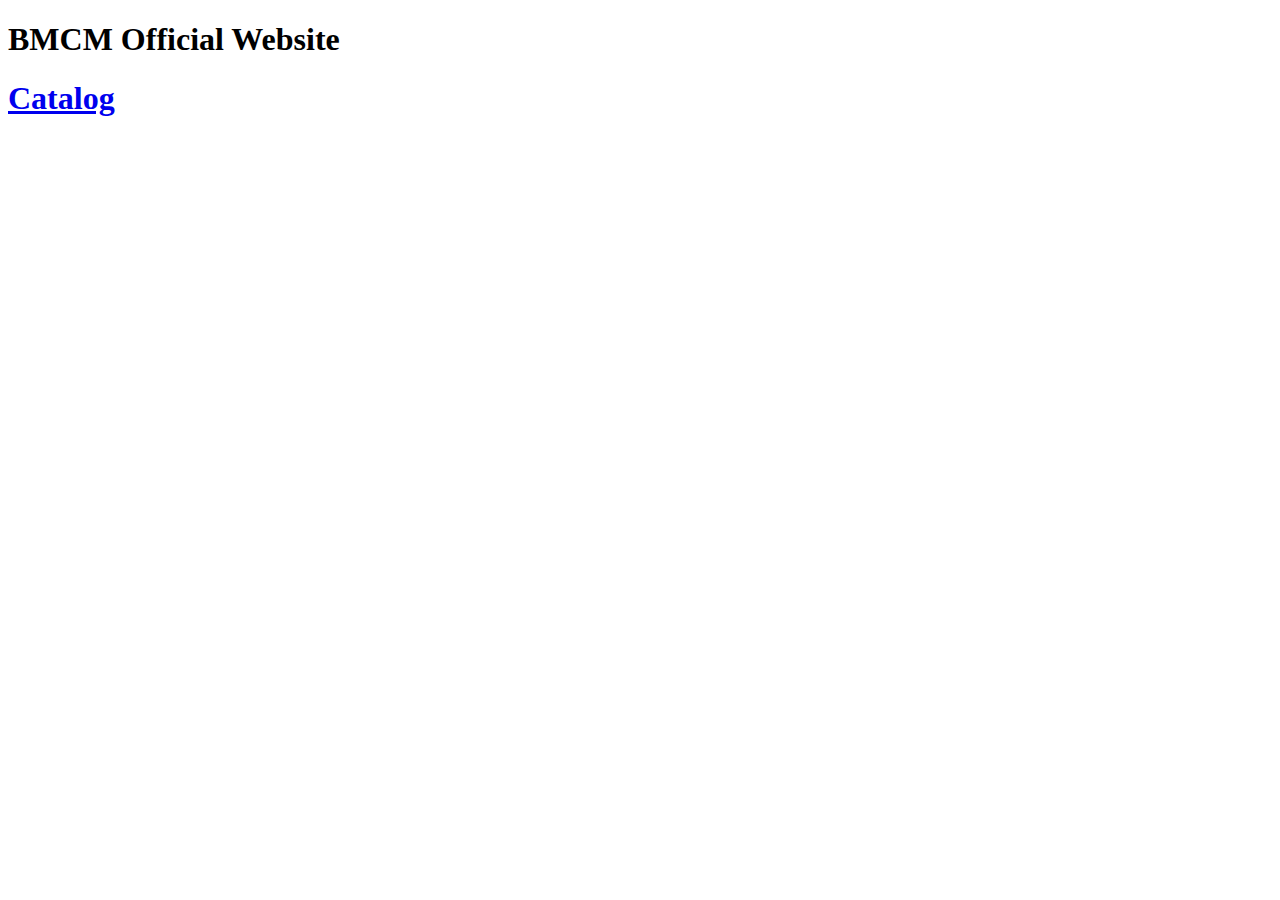
<file: index.html>
<!DOCTYPE html>
<meta charset="utf-8">
<html>
	<head>
	<link rel="preconnect" href="https://fonts.googleapis.com">
	<link rel="preconnect" href="https://fonts.gstatic.com" crossorigin>
	<link href="https://fonts.googleapis.com/css2?family=EB+Garamond:ital,wght@0,400..800;1,400..800&family=Playfair+Display:ital,wght@0,400..900;1,400..900&display=swap" rel="stylesheet">
	</head>
	<body>
	<h1>BMCM Official Website</h1>
	<h1><a href="catalog">Catalog</a>
	</body>
</html>
</file>
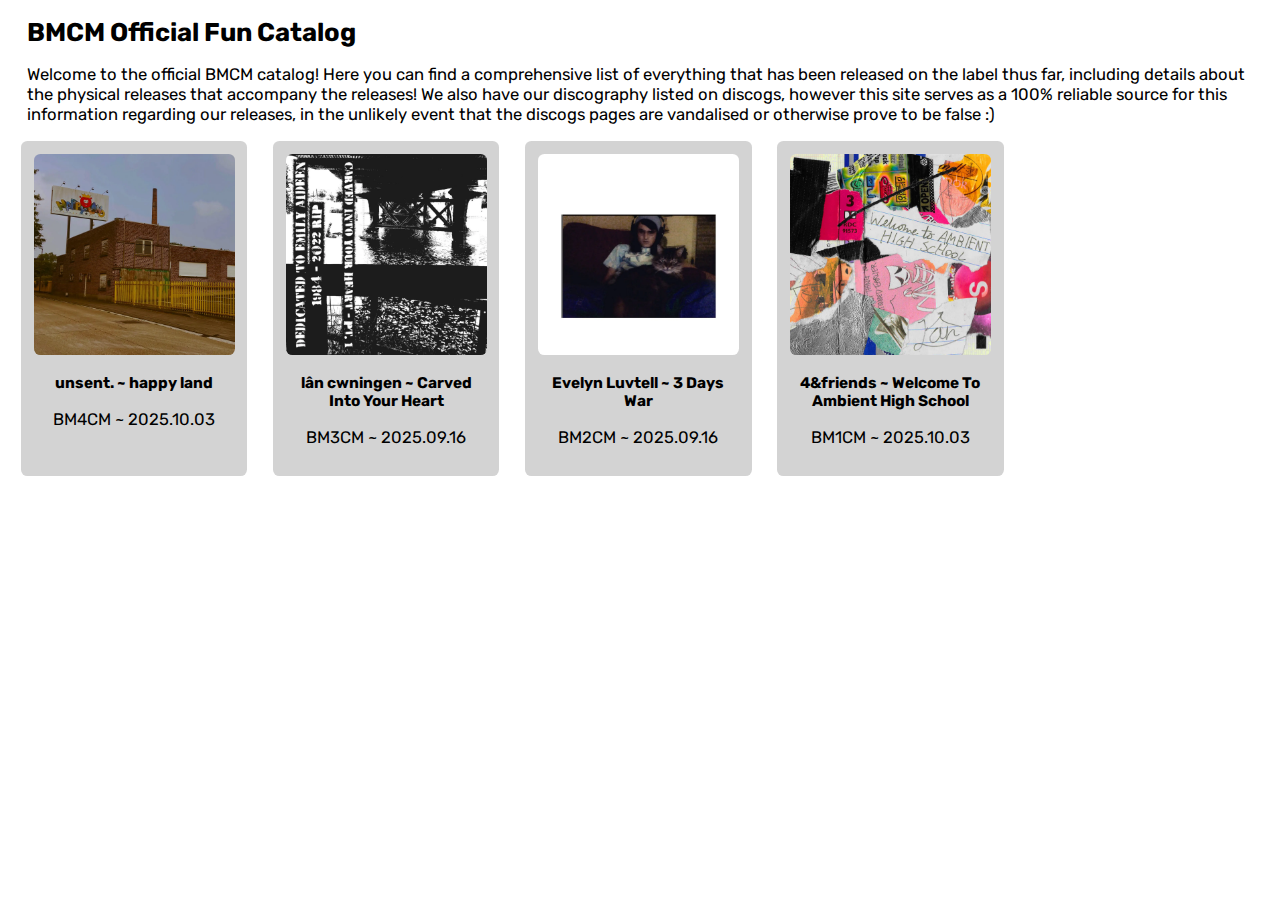
<file: catalog/index.html>
<!DOCTYPE html>
<meta charset="utf-8">
<html>
	<link rel="preconnect" href="https://fonts.googleapis.com">
	<link rel="preconnect" href="https://fonts.gstatic.com" crossorigin>
	<link href="https://fonts.googleapis.com/css2?family=Rubik:ital,wght@0,300..900;1,300..900&display=swap" rel="stylesheet">
	<link rel="stylesheet" href="/styles.css">
	<body>
		<div id="headerbox">
		<h1>BMCM Official Fun Catalog</h1>
		<p>
			Welcome to the official BMCM catalog! Here you can find a comprehensive list of everything that has been released on the label thus far, including details about the physical releases that accompany the releases! We also have our discography listed on discogs, however this site serves as a 100% reliable source for this information regarding our releases, in the unlikely event that the discogs pages are vandalised or otherwise prove to be false :) 
		</p>
		</div>
		<div>
			<div class="catbox">
				<div class="catitem">
					<a href="bm4cm">
						<img class="catthumb" src="bm4cm/cover.webp">
						<div class="dark"></div>
					</a>
					<h3 class="center">unsent. ~ happy land</h3>
					<p class="center">BM4CM ~ 2025.10.03</p>
				</div>
				<div class="catitem">
					<a href="bm3cm">
						<img class="catthumb" src="bm3cm/cover.webp">
						<div class="dark"></div>
					</a>
					<h3 class="center">lân cwningen ~ Carved Into Your Heart</h3>
					<p class="center">BM3CM ~ 2025.09.16</p>
				</div>
				<div class="catitem">
					<a href="bm2cm">
						<img class="catthumb" src="bm2cm/cover.webp">
						<div class="dark"></div>
					</a>
					<h3 class="center">Evelyn Luvtell ~ 3 Days War</h3>
					<p class="center">BM2CM ~ 2025.09.16</p>
				</div>
				<div class="catitem">
					<a href="bm1cm">
						<img class="catthumb" src="bm1cm/cover.webp">
						<div class="dark"></div>
					</a>
					<h3 class="center">4&friends ~ Welcome To Ambient High School</h3>
					<p class="center">BM1CM ~ 2025.10.03</p>
				</div>
			</div>
		</div>
	</body>
</html>
</file>
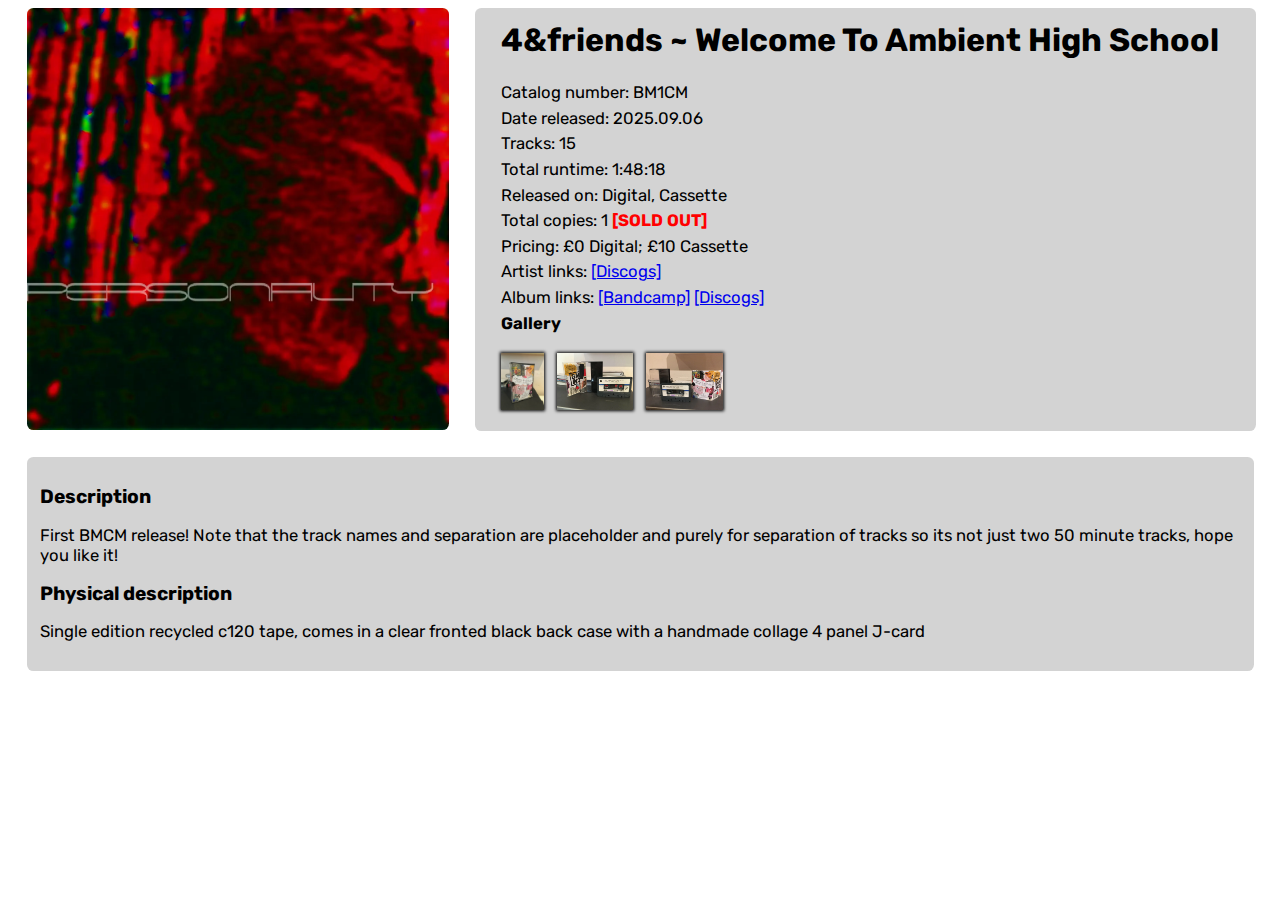
<file: catalog/bm10cm/index.html>
<!DOCTYPE html>
<meta charset="utf-8">
<html>
	<link rel="preconnect" href="https://fonts.googleapis.com">
	<link rel="preconnect" href="https://fonts.gstatic.com" crossorigin>
	<link href="https://fonts.googleapis.com/css2?family=Rubik:ital,wght@0,300..900;1,300..900&display=swap" rel="stylesheet">
	<link rel="stylesheet" href="/styles.css">
	<div id="mainbox">
		<div style="display:flex;">
		<img src="cover.webp" id="mainimg"><div id="imgbox">
		<h1 style="font-size:2.5vw;margin-top:1vw;">4&friends ~  Welcome To Ambient High School</h1>
		<p>Catalog number: BM1CM<br>
		Date released: 2025.09.06<br>
		Tracks: 15<br>
		Total runtime: 1:48:18<br>
		Released on: Digital, Cassette<br>
		Total copies: 1 <b style="color:#ff0000">[SOLD OUT]</b><br>
		Pricing: £0 Digital; £10 Cassette<br>
		Artist links: <a href="https://www.discogs.com/artist/16618232-4friends">[Discogs]</a><br>
		Album links: <a href="https://bmcm.bandcamp.com/album/welcome-to-ambient-high-school">[Bandcamp]</a> <a href="https://www.discogs.com/master/3963797-4friends-Welcome-To-Ambient-High-School">[Discogs]</a><br>
		<b>Gallery</b>
		<div id="imgallery">
			<a href="gallery0.webp"><img src="gallery0.webp"></a>
			<a href="gallery1.webp"><img src="gallery1.webp"></a>
			<a href="gallery2.webp"><img src="gallery2.webp"></a>
		</div>
		</p>
		</div></div>
		<div id="bottombox">
			<h2>Description</h2>
			<p>
			First BMCM release! Note that the track names and separation are placeholder and purely for separation of tracks so its not just two 50 minute tracks, hope you like it!	
			</p>
			<h2>Physical description</h2>
			<p>
			Single edition recycled c120 tape, comes in a clear fronted black back case with a handmade collage 4 panel J-card
			</p>
		</div>
	</div>
</html>
</file>
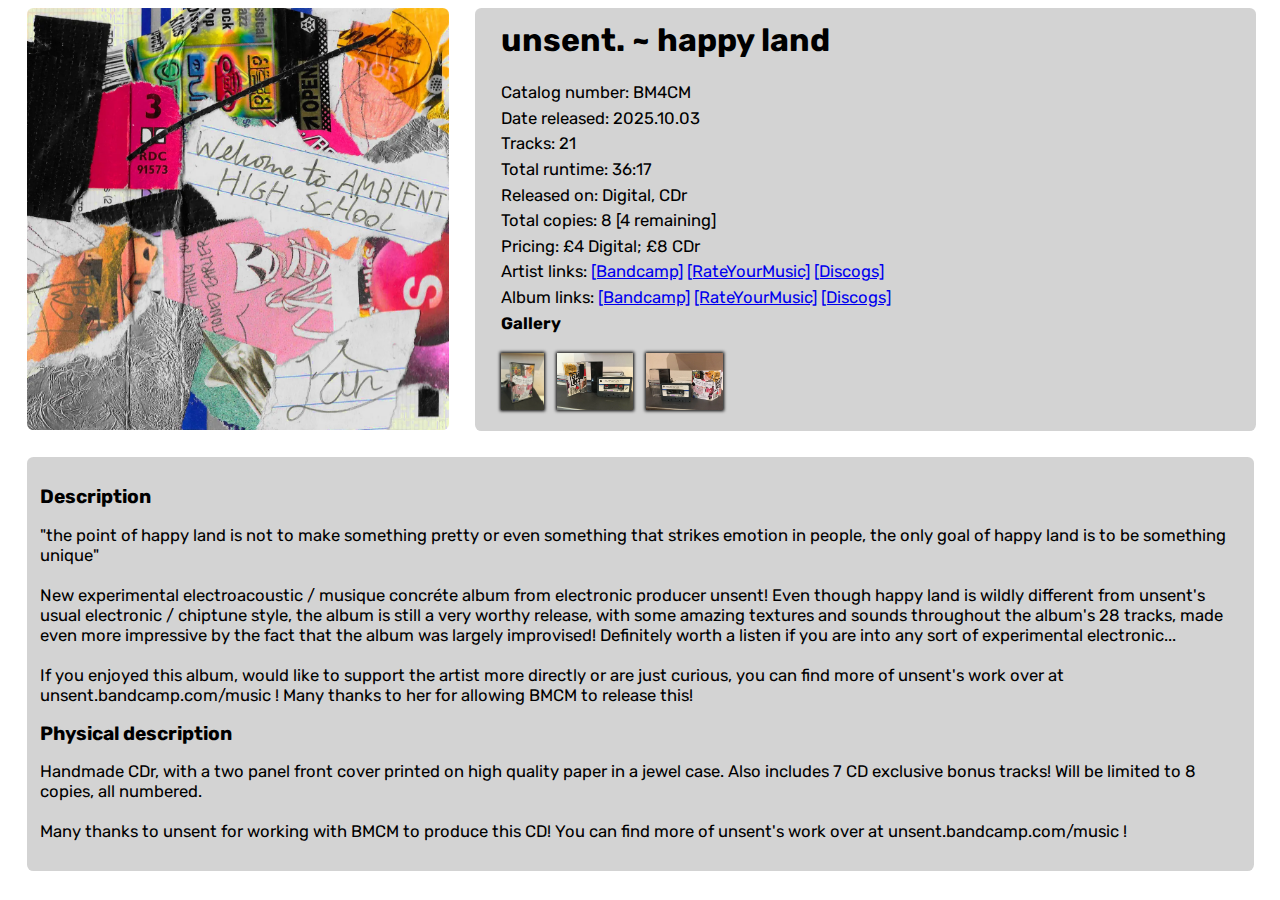
<file: catalog/bm1cm/index.html>
<!DOCTYPE html>
<meta charset="utf-8">
<html>
	<link rel="preconnect" href="https://fonts.googleapis.com">
	<link rel="preconnect" href="https://fonts.gstatic.com" crossorigin>
	<link href="https://fonts.googleapis.com/css2?family=Rubik:ital,wght@0,300..900;1,300..900&display=swap" rel="stylesheet">
	<link rel="stylesheet" href="/styles.css">
	<div id="mainbox">
		<div style="display:flex;">
		<img src="cover.webp" id="mainimg"><div id="imgbox">
		<h1 style="font-size:2.5vw;margin-top:1vw;">unsent. ~ happy land</h1>
		<p>Catalog number: BM4CM<br>
		Date released: 2025.10.03<br>
		Tracks: 21<br>
		Total runtime: 36:17<br>
		Released on: Digital, CDr<br>
		Total copies: 8 [4 remaining]<br>
		Pricing: £4 Digital; £8 CDr<br>
		Artist links: <a href="https://unsent.bandcamp.com/music">[Bandcamp]</a> <a href="https://rateyourmusic.com/artist/unsent">[RateYourMusic]</a> <a href="https://www.discogs.com/artist/16739446-Unsent">[Discogs]</a><br>
		Album links: <a href="https://bmcm.bandcamp.com/album/happy-land">[Bandcamp]</a> <a href="https://rateyourmusic.com/release/album/unsent/happy-land/">[RateYourMusic]</a> <a href="https://www.discogs.com/master/3992350-Unsent-Happy-Land">[Discogs]</a><br>
		<b>Gallery</b>
		<div id="imgallery">
			<a href="gallery0.webp"><img src="gallery0.webp"></a>
			<a href="gallery1.webp"><img src="gallery1.webp"></a>
			<a href="gallery2.webp"><img src="gallery2.webp"></a>
		</div>
		</p>
		</div></div>
		<div id="bottombox">
			<h2>Description</h2>
			<p>
			"the point of happy land is not to make something pretty or even something that strikes emotion in people, the only goal of happy land is to be something unique"
			<br><br>
			New experimental electroacoustic / musique concréte album from electronic producer unsent! Even though happy land is wildly different from unsent's usual electronic / chiptune style, the album is still a very worthy release, with some amazing textures and sounds throughout the album's 28 tracks, made even more impressive by the fact that the album was largely improvised! Definitely worth a listen if you are into any sort of experimental electronic...
			<br><br>
			If you enjoyed this album, would like to support the artist more directly or are just curious, you can find more of unsent's work over at unsent.bandcamp.com/music ! Many thanks to her for allowing BMCM to release this!
			</p>
			<h2>Physical description</h2>
			<p>
			Handmade CDr, with a two panel front cover printed on high quality paper in a jewel case. Also includes 7 CD exclusive bonus tracks! Will be limited to 8 copies, all numbered.
			<br><br>
			Many thanks to unsent for working with BMCM to produce this CD! You can find more of unsent's work over at unsent.bandcamp.com/music !
			</p>
		</div>
	</div>
</html>
</file>
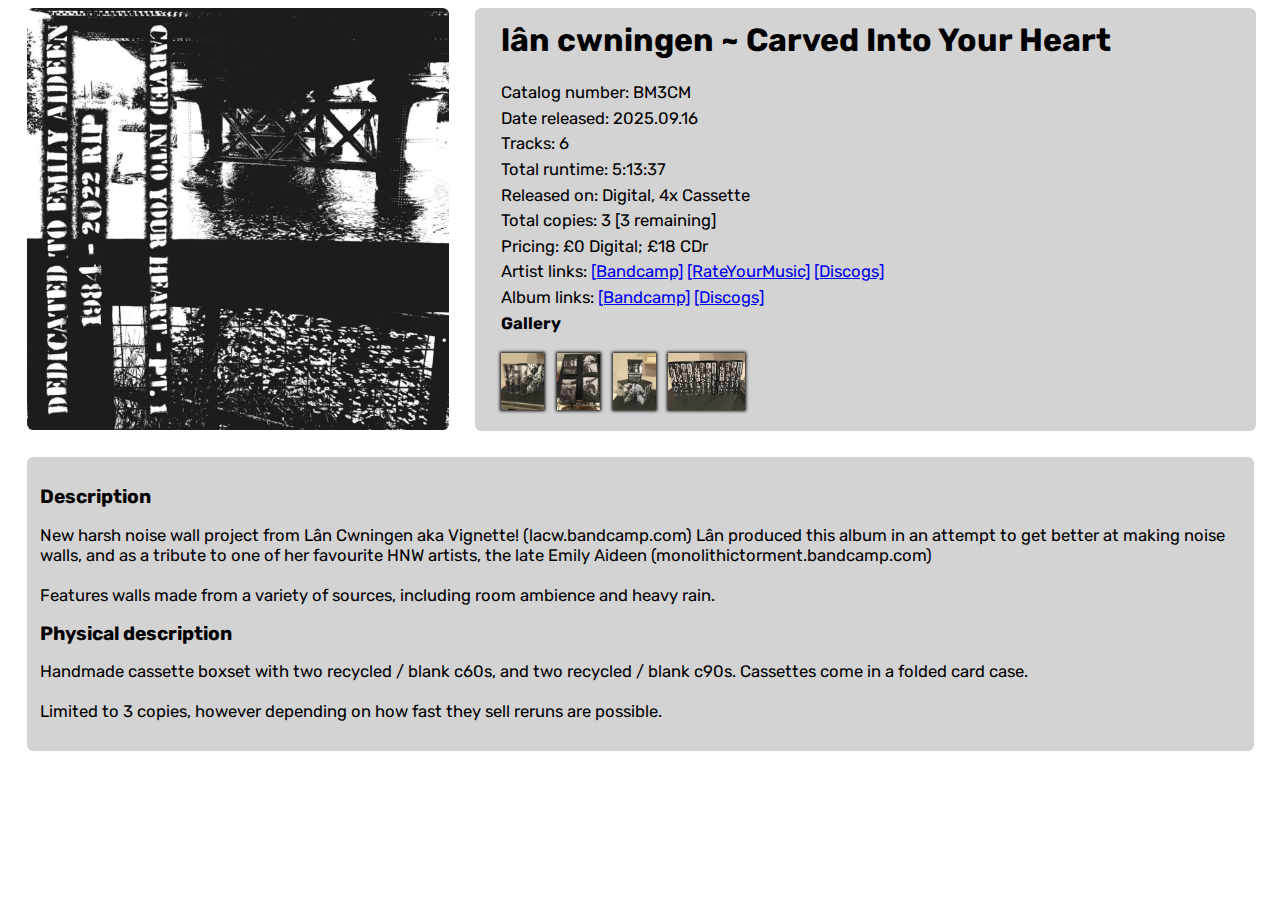
<file: catalog/bm3cm/index.html>
<!DOCTYPE html>
<meta charset="utf-8">
<html>
	<link rel="preconnect" href="https://fonts.googleapis.com">
	<link rel="preconnect" href="https://fonts.gstatic.com" crossorigin>
	<link href="https://fonts.googleapis.com/css2?family=Rubik:ital,wght@0,300..900;1,300..900&display=swap" rel="stylesheet">
	<link rel="stylesheet" href="/styles.css">
	<div id="mainbox">
		<div style="display:flex;">
		<img src="cover.webp" id="mainimg"><div id="imgbox">
		<h1 style="font-size:2.5vw;margin-top:1vw;">lân cwningen ~ Carved Into Your Heart</h1>
		<p>Catalog number: BM3CM<br>
		Date released: 2025.09.16<br>
		Tracks: 6<br>
		Total runtime: 5:13:37<br>
		Released on: Digital, 4x Cassette<br>
		Total copies: 3 [3 remaining]<br>
		Pricing: £0 Digital; £18 CDr<br>
		Artist links: <a href="https://lacw.bandcamp.com/music">[Bandcamp]</a> <a href="https://rateyourmusic.com/artist/vignette">[RateYourMusic]</a> <a href="https://www.discogs.com/artist/16642514-L%C3%A2n-Cwningen">[Discogs]</a><br>
		Album links: <a href="https://bmcm.bandcamp.com/album/carved-into-your-heart">[Bandcamp]</a> <a href="https://www.discogs.com/master/3974981-L%C3%A2n-Cwningen-Carved-Into-Your-Heart">[Discogs]</a><br>
		<b>Gallery</b>
		<div id="imgallery">
			<a href="gallery0.webp"><img src="gallery0.webp"></a>
			<a href="gallery1.webp"><img src="gallery1.webp"></a>
			<a href="gallery2.webp"><img src="gallery2.webp"></a>
			<a href="gallery2.webp"><img src="gallery3.webp"></a>
		</div>
		</p>
		</div></div>
		<div id="bottombox">
			<h2>Description</h2>
			<p>
			New harsh noise wall project from Lân Cwningen aka Vignette! (lacw.bandcamp.com) Lân produced this album in an attempt to get better at making noise walls, and as a tribute to one of her favourite HNW artists, the late Emily Aideen (monolithictorment.bandcamp.com)
			<br><br>
			Features walls made from a variety of sources, including room ambience and heavy rain.
			</p>
			<h2>Physical description</h2>
			<p>
			Handmade cassette boxset with two recycled / blank c60s, and two recycled / blank c90s. Cassettes come in a folded card case.
			<br><br>
			Limited to 3 copies, however depending on how fast they sell reruns are possible.
			</p>
		</div>
	</div>
</html>
</file>
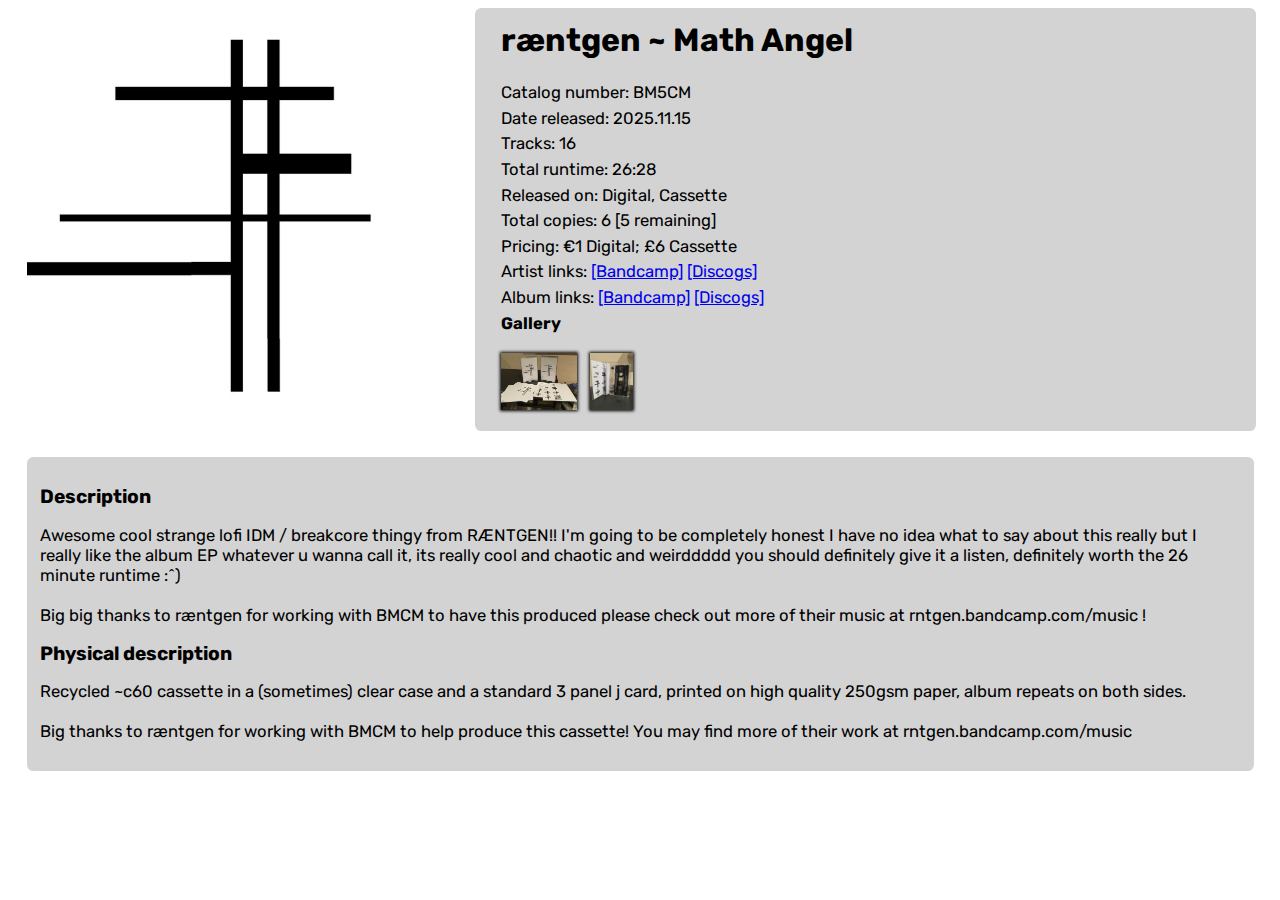
<file: catalog/bm5cm/index.html>
<!DOCTYPE html>
<meta charset="utf-8">
<html>
	<link rel="preconnect" href="https://fonts.googleapis.com">
	<link rel="preconnect" href="https://fonts.gstatic.com" crossorigin>
	<link href="https://fonts.googleapis.com/css2?family=Rubik:ital,wght@0,300..900;1,300..900&display=swap" rel="stylesheet">
	<link rel="stylesheet" href="/styles.css">
	<div id="mainbox">
		<div style="display:flex;">
		<img src="cover.webp" id="mainimg"><div id="imgbox">
		<h1 style="font-size:2.5vw;margin-top:1vw;">ræntgen ~ Math Angel</h1>
		<p>Catalog number: BM5CM<br>
		Date released: 2025.11.15<br>
		Tracks: 16<br>
		Total runtime: 26:28<br>
		Released on: Digital, Cassette<br>
		Total copies: 6 [5 remaining]<br>
		Pricing: €1 Digital; £6 Cassette<br>
		Artist links: <a href="https://rntgen.bandcamp.com/music">[Bandcamp]</a> <a href="https://www.discogs.com/artist/14323631-R%C3%A6ntgen">[Discogs]</a><br>
		Album links: <a href="https://bmcm.bandcamp.com/album/math-angel">[Bandcamp]</a> <a href="https://www.discogs.com/master/4044310-R%C3%A6ntgen-Math-Angel">[Discogs]</a><br>
		<b>Gallery</b>
		<div id="imgallery">
			<a href="gallery0.webp"><img src="gallery0.webp"></a>
			<a href="gallery1.webp"><img src="gallery1.webp"></a>
		</div>
		</p>
		</div></div>
		<div id="bottombox">
			<h2>Description</h2>
			<p>
			Awesome cool strange lofi IDM / breakcore thingy from RÆNTGEN!! I'm going to be completely honest I have no idea what to say about this really but I really like the album EP whatever u wanna call it, its really cool and chaotic and weirddddd you should definitely give it a listen, definitely worth the 26 minute runtime :^)
			<br><br>
			Big big thanks to ræntgen for working with BMCM to have this produced please check out more of their music at rntgen.bandcamp.com/music !
			</p>
			<h2>Physical description</h2>
			<p>
			Recycled ~c60 cassette in a (sometimes) clear case and a standard 3 panel j card, printed on high quality 250gsm paper, album repeats on both sides.
			<br><br>
			Big thanks to ræntgen for working with BMCM to help produce this cassette! You may find more of their work at rntgen.bandcamp.com/music
			</p>
		</div>
	</div>
</html>
</file>
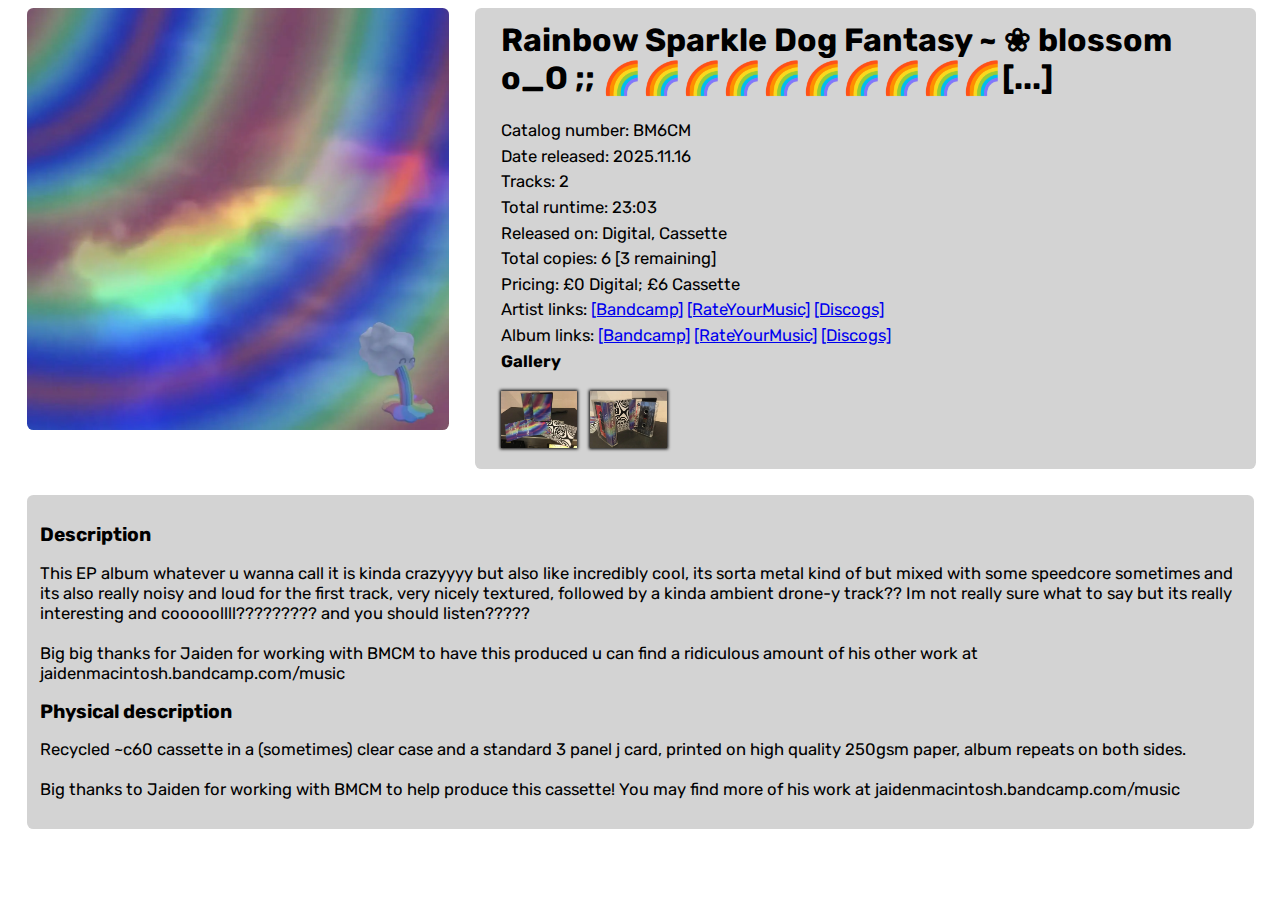
<file: catalog/bm6cm/index.html>
<!DOCTYPE html>
<meta charset="utf-8">
<html>
	<link rel="preconnect" href="https://fonts.googleapis.com">
	<link rel="preconnect" href="https://fonts.gstatic.com" crossorigin>
	<link href="https://fonts.googleapis.com/css2?family=Rubik:ital,wght@0,300..900;1,300..900&display=swap" rel="stylesheet">
	<link rel="stylesheet" href="/styles.css">
	<div id="mainbox">
		<div style="display:flex;">
		<img src="cover.webp" id="mainimg"><div id="imgbox">
		<h1 style="font-size:2.5vw;margin-top:1vw;">Rainbow Sparkle Dog Fantasy ~ ❀ blossom o_O ;; 🌈🌈🌈🌈🌈🌈🌈🌈🌈🌈[...]</h1>
		<p>Catalog number: BM6CM<br>
		Date released: 2025.11.16<br>
		Tracks: 2<br>
		Total runtime: 23:03<br>
		Released on: Digital, Cassette<br>
		Total copies: 6 [3 remaining]</b><br>
		Pricing: £0 Digital; £6 Cassette<br>
		Artist links: <a href="https://rainbowsparkledogfantasy.bandcamp.com/">[Bandcamp]</a> <a href="https://rateyourmusic.com/artist/jaiden-macintosh">[RateYourMusic]</a> <a href="https://www.discogs.com/artist/16833541-Rainbow-Sparkle-Dog-Fantasy">[Discogs]</a><br>
		Album links: <a href="https://bmcm.bandcamp.com/album/blossom-o-o">[Bandcamp]</a> <a href="https://rateyourmusic.com/release/album/rainbow-sparkle-dog-fantasy/%E2%9D%80-blossom-o_o-%F0%9F%8C%88%F0%9F%8C%88%F0%9F%8C%88-/">[RateYourMusic]</a> <a href="https://www.discogs.com/master/4044343-Rainbow-Sparkle-Dog-Fantasy--Blossom-O_o--">[Discogs]</a><br>
		<b>Gallery</b>
		<div id="imgallery">
			<a href="gallery0.webp"><img src="gallery0.webp"></a>
			<a href="gallery1.webp"><img src="gallery1.webp"></a>
		</div>
		</p>
		</div></div>
		<div id="bottombox">
			<h2>Description</h2>
			<p>
			This EP album whatever u wanna call it is kinda crazyyyy but also like incredibly cool, its sorta metal kind of but mixed with some speedcore sometimes and its also really noisy and loud for the first track, very nicely textured, followed by a kinda ambient drone-y track?? Im not really sure what to say but its really interesting and cooooollll????????? and you should listen?????
			<br><br>
			Big big thanks for Jaiden for working with BMCM to have this produced u can find a ridiculous amount of his other work at jaidenmacintosh.bandcamp.com/music
			</p>
			<h2>Physical description</h2>
			<p>
			Recycled ~c60 cassette in a (sometimes) clear case and a standard 3 panel j card, printed on high quality 250gsm paper, album repeats on both sides.
			<br><br>
			Big thanks to Jaiden for working with BMCM to help produce this cassette! You may find more of his work at jaidenmacintosh.bandcamp.com/music
			</p>
		</div>
	</div>
</html>
</file>
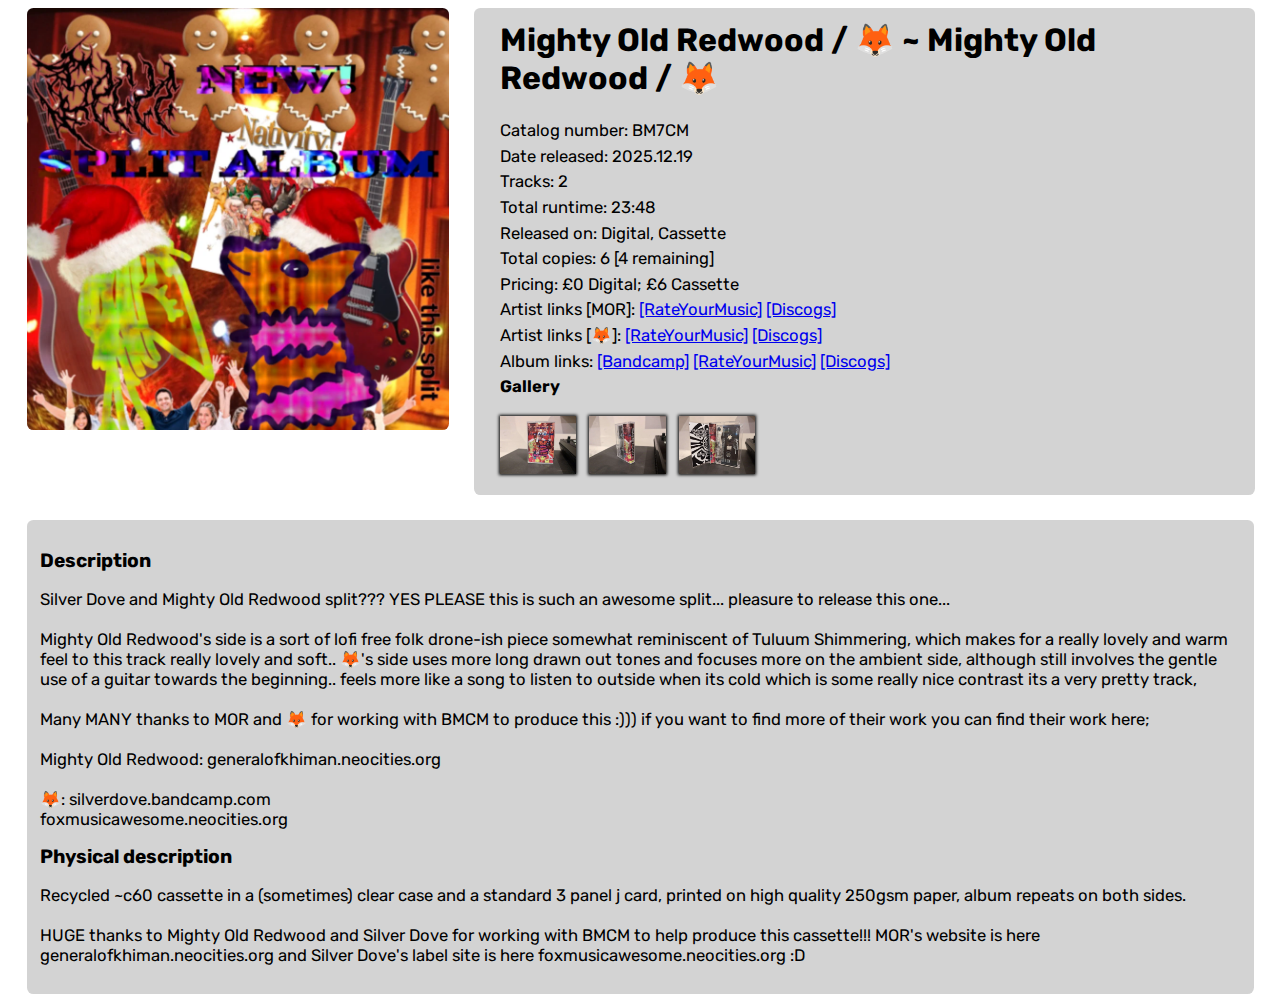
<file: catalog/bm7cm/index.html>
<!DOCTYPE html>
<meta charset="utf-8">
<html>
	<link rel="preconnect" href="https://fonts.googleapis.com">
	<link rel="preconnect" href="https://fonts.gstatic.com" crossorigin>
	<link href="https://fonts.googleapis.com/css2?family=Rubik:ital,wght@0,300..900;1,300..900&display=swap" rel="stylesheet">
	<link rel="stylesheet" href="/styles.css">
	<div id="mainbox">
		<div style="display:flex;">
		<img src="cover.webp" id="mainimg"><div id="imgbox">
		<h1 style="font-size:2.5vw;margin-top:1vw;">Mighty Old Redwood / 🦊 ~ Mighty Old Redwood / 🦊</h1>
		<p>Catalog number: BM7CM<br>
		Date released: 2025.12.19<br>
		Tracks: 2<br>
		Total runtime: 23:48<br>
		Released on: Digital, Cassette<br>
		Total copies: 6 [4 remaining]<br>
		Pricing: £0 Digital; £6 Cassette<br>
		Artist links [MOR]: <a href="https://rateyourmusic.com/artist/mighty-old-redwood">[RateYourMusic]</a> <a href="https://www.discogs.com/artist/17118019-Mighty-Old-Redwood">[Discogs]</a><br>
		Artist links [🦊]: <a href="https://rateyourmusic.com/artist/%F0%9F%A6%8A">[RateYourMusic]</a> <a href="https://www.discogs.com/artist/13268856-">[Discogs]</a><br>
		Album links: <a href="https://bmcm.bandcamp.com/album/mighty-old-redwood">[Bandcamp]</a> <a href="https://rateyourmusic.com/release/ep/mighty-old-redwood-%F0%9F%A6%8A/mighty-old-redwood-%F0%9F%A6%8A/">[RateYourMusic]</a> <a href="https://www.discogs.com/release/36075607-Mighty-Old-Redwood-Mighty-Old-Redwood-">[Discogs]</a><br>
		<b>Gallery</b>
		<div id="imgallery">
			<a href="gallery0.webp"><img src="gallery0.webp"></a>
			<a href="gallery1.webp"><img src="gallery1.webp"></a>
			<a href="gallery2.webp"><img src="gallery2.webp"></a>
		</div>
		</p>
		</div></div>
		<div id="bottombox">
			<h2>Description</h2>
			<p>
			Silver Dove and Mighty Old Redwood split??? YES PLEASE this is such an awesome split... pleasure to release this one...
			<br><br>
			Mighty Old Redwood's side is a sort of lofi free folk drone-ish piece somewhat reminiscent of Tuluum Shimmering, which makes for a really lovely and warm feel to this track really lovely and soft..
			🦊's side uses more long drawn out tones and focuses more on the ambient side, although still involves the gentle use of a guitar towards the beginning.. feels more like a song to listen to outside when its cold which is some really nice contrast its a very pretty track,
			<br><br>
			Many MANY thanks to MOR and 🦊 for working with BMCM to produce this :))) if you want to find more of their work you can find their work here;
			<br><br>
			Mighty Old Redwood: generalofkhiman.neocities.org
			<br><br>
			🦊: silverdove.bandcamp.com<br>foxmusicawesome.neocities.org
			</p>
			<h2>Physical description</h2>
			<p>
			Recycled ~c60 cassette in a (sometimes) clear case and a standard 3 panel j card, printed on high quality 250gsm paper, album repeats on both sides.
			<br><br>
			HUGE thanks to Mighty Old Redwood and Silver Dove for working with BMCM to help produce this cassette!!! MOR's website is here generalofkhiman.neocities.org and Silver Dove's label site is here foxmusicawesome.neocities.org :D
			</p>
		</div>
	</div>
</html>
</file>
<file: styles.css>
html {
  font-family: "Rubik", sans-serif;
}
p {
	font-size: 1.3vw;
}
a {
	font-size: 1.3vw;
}
h1 {
	font-size: 2vw;
}
h3 {
	font-size: 1.2vw;
}
h2 {
	font-size: 1.5vw;
}
.catthumb {
	height: 15.7vw;
	border-radius: 0.5vw;
}
.center {
	text-align: center;
}
.catitem {
	position: relative;
	padding: 1vw;
	margin: 0 1vw 2vw 1vw;
	background: lightgrey;
	width: 15.7vw;
	transition-duration: 250ms;
	border-radius: 0.5vw;
}
.catitem:hover {
	box-shadow: 0px 0px 10px 4px #000000;
}
.catbox {
	display: flex;
	flex-wrap: wrap;
	width: 100%;
}
.dark {
	position: absolute;
	top: 1vw;
	background: black;
	height: 15.7vw;
	width: 15.7vw;
	opacity: 0;
	transition-duration: 250ms;
	border-radius: 0.5vw;
}
.dark:hover {
	opacity: 0.5;
}
#headerbox {
	width: 97%;
	margin: auto;
}
#mainbox {
	position: relative;
	width: 97%;
	margin: auto;
}
#mainimg {
	width: 33vw;
	height: 33vw;
	border-radius: 0.5vw;
	transition-duration: 250ms;
}
#mainimg:hover {
	box-shadow: 0px 0px 10px 4px #000000;
}
#imgbox {
	margin-left: 2vw;
	min-width: 57vw;
	padding: 0 2vw 0 2vw;
	background: lightgrey;
	border-radius: 0.5vw;
	transition-duration: 250ms;
}
#imgbox:hover {
	box-shadow: 0px 0px 10px 4px #000000;
}
#imgbox > p {
	line-height: 2vw;
}
#imgallery {
	display: flex;
}
#imgallery > a > img {
	margin-right: 1vw;
	height: 4.5vw;
	box-shadow: 0px 0px 3px 1px #000000;
}
#bottombox {
	margin-top: 2vw;
	padding: 1vw;
	background: lightgrey;
	transition-duration: 250ms;
	width: 98%;
	border-radius: 0.5vw;
}
#bottombox:hover {
	box-shadow: 0px 0px 10px 4px #000000;
}
</file>
